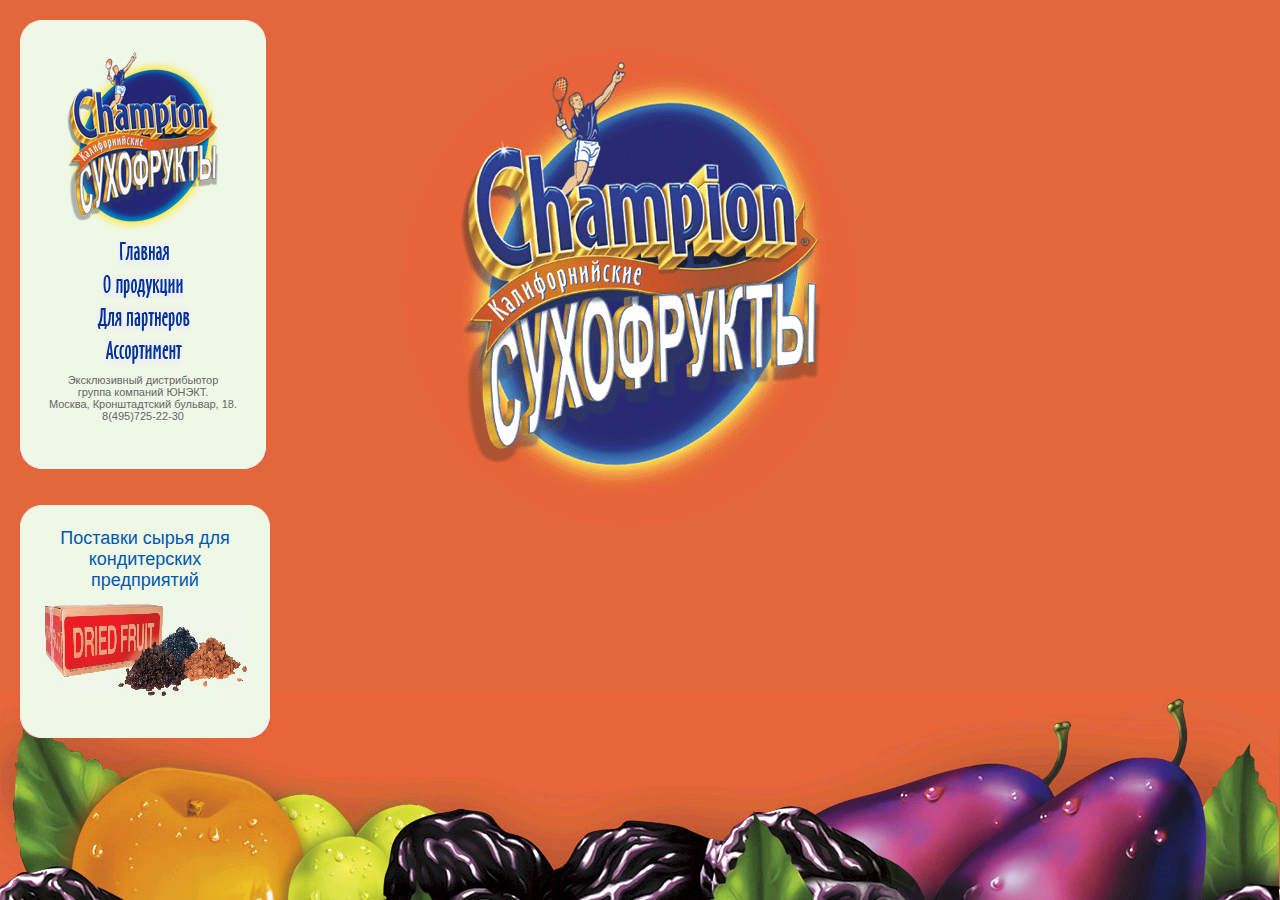
<file: htdocs/index.html>
<html>
<head>
	<title>Champion - ������ ���������� �� ����������</title> 
  	<META HTTP-EQUIV="content-type" CONTENT="TEXT/HTML; CHARSET=Windows-1251">
  
 	<META name="Keywords" lang="ru" content="����������, ���������� �hampion, ����������� ���� Champion, 
  ���������, ��������, ������, ����, ������ ���������, ������ ����, �������������� ����������, 
  ������� ������, ������, �������������� ���������, �������������� ����, �������, Champion, �����, 
  ��������, �������� ����� �����, �������� �������, �������� ������, �������, ����������, 
  ������� ����, ����� ����������, ���������, drued fruits, ����������">  
 
  	<META NAME="description" CONTENT="���� � �����������. ����� Champion. 
  ������ ���������� �� ����������. �������� ������� �������� �� ��������� ����.">

	<link rel="stylesheet" type="text/css" href="css/default.css">
</head>

<body>
	<div id="wrapper">
	<table cellpadding="0" cellspacing="0" border="0" width="100%">
		<tr>
			<td id="leftmenu">
				<table cellpadding="0" cellspacing="0" border="0" id="menu">
					<tr>
						<td><img src="img/topleftcorner.gif" height="23" width="23"></td>
						<td width="100%" class="whitebg"></td>
						<td><img src="img/toprightcorner.gif" height="23" width="23"></td>
					</tr>
					<tr class="whitebg">
						<td></td>
						<td>
						<center><img src="img/smalllogo.jpg" height="194" width="179" alt="Champion �������������� ����������"></center>
						<div>
							<p><a href="index.html"><img src="img/mnumain.gif" height="23" alt="�������"></a></p>
							<p><a href="production.html"><img src="img/mnuproduction.gif" height="23" alt="� ���������"></a></p>
							<p><a href="forpartners.html"><img src="img/mnupartners.gif" height="23" alt="��� ���������"></a></p>
							<p><a href="assortment.html"><img src="img/mnuassortment.gif" height="23" alt="�����������"></a></p>
							<p>������������ ������������ <br>������ �������� �����.<br>������, ������������� �������, 18.<br>8(495)725-22-30</p>				
						</div>
							
						<br>
						<img src="img/0.gif" height="1" width="200"></td>
						<td></td>
					</tr>
					<tr>
						<td><img src="img/bottomleft.gif" height="23" width="23"></td>
						<td class="whitebg"></td>
						<td><img src="img/bottomright.gif" height="23" width="23"></td>
					</tr>
				</table>
				<br><br>
				<table cellpadding="0" cellspacing="0" border="0" id="menu">
					<tr>
						<td><img src="img/topleftcorner.gif" height="23" width="23"></td>
						<td class="whitebg"></td>
						<td><img src="img/toprightcorner.gif" height="23" width="23"></td>
					</tr>
					<tr class="whitebg">
						<td></td>
						<td>					
						<a href="supply.html"><h1>�������� ����� ��� ������������ �����������</h1>
						<center><img src="img/dried.jpg" height="93" width="204" alt="�������� �����"></center></a>									
						<br>
						<img src="img/0.gif" height="1" width="200"></td>
						<td></td>
					</tr>
					<tr>
						<td><img src="img/bottomleft.gif" height="23" width="23"></td>
						<td class="whitebg"></td>
						<td><img src="img/bottomright.gif" height="23" width="23"></td>
					</tr>
				</table>
			</td>
			<td><img src="img/0.gif" height="1" width="20"></td>
			<td id="defaultcontent" width="100%">
				&nbsp;
			</td>
			<td><img src="img/0.gif" height="1" width="20"></td>
		</tr>
	</table>
	<div id="footer"></div>
	</div>
</body>
</html>
</file>
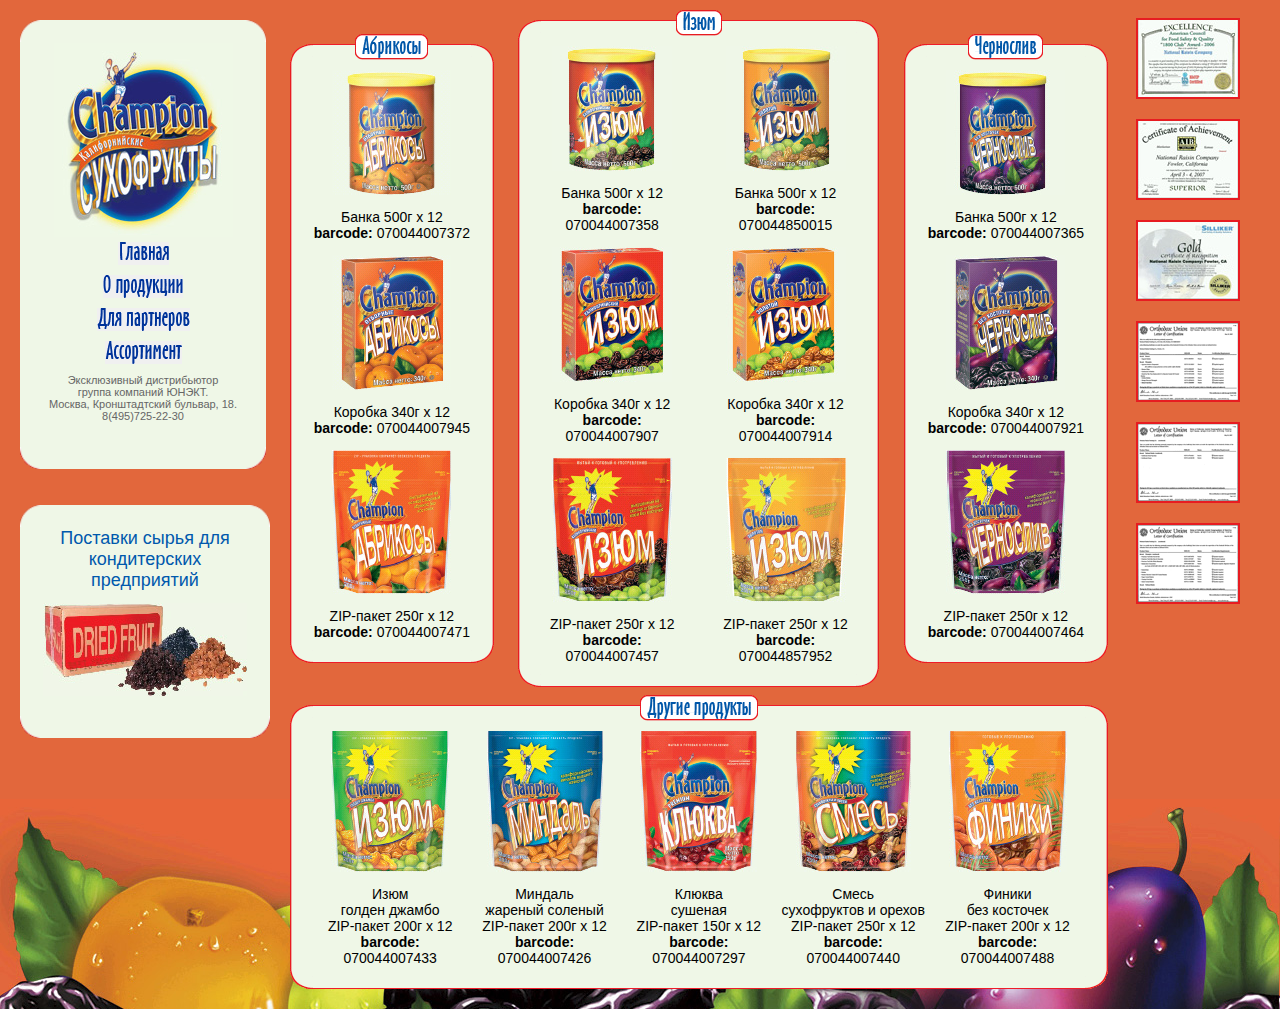
<file: htdocs/assortment.html>
<html>
<head>
	<title>Champion - ������ ���������� �� ����������</title> 
  	<META HTTP-EQUIV="content-type" CONTENT="TEXT/HTML; CHARSET=Windows-1251">
  
 	<META name="Keywords" lang="ru" content="����������, ���������� �hampion, ����������� ���� Champion, 
  ���������, ��������, ������, ����, ������ ���������, ������ ����, �������������� ����������, 
  ������� ������, ������, �������������� ���������, �������������� ����, �������, Champion, �����, 
  ��������, �������� ����� �����, �������� �������, �������� ������, �������, ����������, 
  ������� ����, ����� ����������, ���������, drued fruits, ����������">  
 
  	<META NAME="description" CONTENT="���� � �����������. ����� Champion. 
  ������ ���������� �� ����������. �������� ������� �������� �� ��������� ����.">

	<link rel="stylesheet" type="text/css" href="css/default.css">
</head>

<body>
	<div id="wrapper">
	<table cellpadding="0" cellspacing="0" border="0" width="100%">
		<tr>
			<td id="leftmenu">
				<table cellpadding="0" cellspacing="0" border="0" id="menu">
					<tr>
						<td><img src="img/topleftcorner.gif" height="23" width="23"></td>
						<td width="100%" class="whitebg"></td>
						<td><img src="img/toprightcorner.gif" height="23" width="23"></td>
					</tr>
					<tr class="whitebg">
						<td></td>
						<td>
						<center><img src="img/smalllogo.jpg" height="194" width="179" alt="Champion �������������� ����������"></center>
						<div>
							<p><a href="index.html"><img src="img/mnumain.gif" height="23" alt="�������"></a></p>
							<p><a href="production.html"><img src="img/mnuproduction.gif" height="23" alt="� ���������"></a></p>
							<p><a href="forpartners.html"><img src="img/mnupartners.gif" height="23" alt="��� ���������"></a></p>
							<p><a href="assortment.html"><img src="img/mnuassortment.gif" height="23" alt="�����������"></a></p>
							<p>������������ ������������ <br>������ �������� �����.<br>������, ������������� �������, 18.<br>8(495)725-22-30</p>				
						</div>
							
						<br>
						<img src="img/0.gif" height="1" width="200"></td>
						<td></td>
					</tr>
					<tr>
						<td><img src="img/bottomleft.gif" height="23" width="23"></td>
						<td class="whitebg"></td>
						<td><img src="img/bottomright.gif" height="23" width="23"></td>
					</tr>
				</table>
				<br><br>
				<table cellpadding="0" cellspacing="0" border="0" id="menu">
					<tr>
						<td><img src="img/topleftcorner.gif" height="23" width="23"></td>
						<td class="whitebg"></td>
						<td><img src="img/toprightcorner.gif" height="23" width="23"></td>
					</tr>
					<tr class="whitebg">
						<td></td>
						<td>					
						<a href="supply.html"><h1>�������� ����� ��� ������������ �����������</h1>
						<center><img src="img/dried.jpg" height="93" width="204" alt="�������� �����"></center></a>									
						<br>
						<img src="img/0.gif" height="1" width="200"></td>
						<td></td>
					</tr>
					<tr>
						<td><img src="img/bottomleft.gif" height="23" width="23"></td>
						<td class="whitebg"></td>
						<td><img src="img/bottomright.gif" height="23" width="23"></td>
					</tr>
				</table>
			</td>
			<td><img src="img/0.gif" height="1" width="20"></td>
			<td id="content" width="100%" valign="top">
				<div  class="padding" >
				<table cellpadding="0" cellspacing="0" width="100%">
					<tr>
						<td>
							<div class="content">
					<table cellpadding="0" cellspacing="0">
						<tr>
							<td valign="top"><img src="img/cornetlt.gif" height="26" width="23"></td>
							<td width="100%" align="center" class="topbg">
								<table cellpadding="0" cellspacing="0" style="position: relative; top: -10px;"><tr><td><img src="img/headerleft.gif" height="26" width="7"></td><td class="header"><img src="img/title_abrikosi.gif" height="26" width="59"></td><td><img src="img/headerright.gif" height="26" width="7"></td></tr></table>
							</td>
							<td valign="top"><img src="img/cornerrt.gif" height="26" width="23"></td>
						</tr>
						<tr>
							<td class="leftbg"></td>
							<td class="main" align="center">
								<div class="item"><img src="img/i1.jpg"><br><p>����� 500� � 12<br><b>barcode:</b> 070044007372</p></div>
								<div class="item"><img src="img/i2.jpg"><br><p>������� 340� � 12<br><b>barcode:</b> 070044007945</p></div>
								<div class="item"><img src="img/i3.jpg"><br><p>ZIP-����� 250� � 12<br><b>barcode:</b> 070044007471</p></div>

</td>
							<td class="rightbg"></td>
						</tr>
						<tr>
							<td><img src="img/cornerlb.gif" height="23" width="23"></td>
							<td class="bottombg"></td>
							<td><img src="img/cornerrb.gif" height="23" width="23"></td>
						</tr>
					</table>
				</div>	
						</td>
						<td width="3%"></td>
						<td>
							<div class="content">
					<table cellpadding="0" cellspacing="0">
						<tr>
							<td valign="top"><img src="img/cornetlt.gif" height="26" width="23"></td>
							<td width="100%" align="center" class="topbg">
								<table cellpadding="0" cellspacing="0" style="position: relative; top: -10px;"><tr><td><img src="img/headerleft.gif" height="26" width="7"></td><td class="header"><img src="img/title_izum.gif" height="26" width="32"></td><td><img src="img/headerright.gif" height="26" width="7"></td></tr></table>
							</td>
							<td valign="top"><img src="img/cornerrt.gif" height="26" width="23"></td>
						</tr>
						<tr>
							<td class="leftbg"></td>
							<td class="main" align="center">
								<table cellpadding="0" cellspacing="0">
									<tr>
										<td width="45%" valign="top" align="center">
											<div class="item"><img src="img/i4.jpg"><br><p>����� 500� � 12<br><b>barcode:</b> 070044007358</p></div>
								<div class="item"><img src="img/i6.jpg"><br><p>������� 340� � 12<br><b>barcode:</b> 070044007907</p></div>
								<div class="item"><img src="img/i8.jpg"><br><p>ZIP-����� 250� � 12<br><b>barcode:</b> 070044007457</p></div>
										</td>
										<td width="10%"></td>
										<td width="45%" valign="top" align="center">
											<div class="item"><img src="img/i5.jpg"><br><p>����� 500� � 12<br><b>barcode:</b> 070044850015</p></div>
								<div class="item"><img src="img/i7.jpg"><br><p>������� 340� � 12<br><b>barcode:</b> 070044007914</p></div>
								<div class="item"><img src="img/i9.jpg"><br><p>ZIP-����� 250� � 12<br><b>barcode:</b> 070044857952</p></div>		
										</td>
									</tr>
								</table>								
							</td>
							<td class="rightbg"></td>
						</tr>
						<tr>
							<td><img src="img/cornerlb.gif" height="23" width="23"></td>
							<td class="bottombg">										
							</td>
							<td><img src="img/cornerrb.gif" height="23" width="23"></td>
						</tr>
					</table>
				</div>		
						</td>
						<td width="3%"></td>
						<td>
							<div class="content">
					<table cellpadding="0" cellspacing="0">
						<tr>
							<td valign="top"><img src="img/cornetlt.gif" height="26" width="23"></td>
							<td width="100%" align="center" class="topbg">
								<table cellpadding="0" cellspacing="0" style="position: relative; top: -10px;"><tr><td><img src="img/headerleft.gif" height="26" width="7"></td><td class="header"><img src="img/title_chernosliv.gif" height="26" width="61"></td><td><img src="img/headerright.gif" height="26" width="7"></td></tr></table> 
							</td>
							<td valign="top"><img src="img/cornerrt.gif" height="26" width="23"></td>
						</tr>
						<tr>
							<td class="leftbg"></td>
							<td class="main" align="center">
								<div class="item"><img src="img/i10.jpg"><br><p>����� 500� � 12<br><b>barcode:</b> 070044007365</p></div>
								<div class="item"><img src="img/i11.jpg"><br><p>������� 340� � 12<br><b>barcode:</b> 070044007921</p></div>
								<div class="item"><img src="img/i12.jpg"><br><p>ZIP-����� 250� � 12<br><b>barcode:</b> 070044007464</p></div>						
							</td>
							<td class="rightbg"></td>
						</tr>
						<tr>
							<td><img src="img/cornerlb.gif" height="23" width="23"></td>
							<td class="bottombg"></td>
							<td><img src="img/cornerrb.gif" height="23" width="23"></td>
						</tr>
					</table>
				</div>			
						</td>
					</tr>
				</table>
				<br>
				<div class="content">
					<table cellpadding="0" cellspacing="0">
						<tr>
							<td valign="top"><img src="img/cornetlt.gif" height="26" width="23"></td>
							<td width="100%" align="center" class="topbg">
								<table cellpadding="0" cellspacing="0" style="position: relative; top: -10px;"><tr><td><img src="img/headerleft.gif" height="26" width="7"></td><td class="header"><img src="img/title_drugieprodukti.gif" height="26" width="104"></td><td><img src="img/headerright.gif" height="26" width="7"></td></tr></table>
							</td>
							<td valign="top"><img src="img/cornerrt.gif" height="26" width="23"></td>
						</tr>
						<tr>
							<td class="leftbg"></td>
							<td class="main" align="center">
							<table cellpadding="0" cellspacing="0">
								<tr>
									<td align="center" valign="top" width="20%"><div class="item" style="padding: 0px 5px;"><img src="img/i13.jpg"><br><p>����<br>������ ������<br>ZIP-����� 200� � 12<br><span><b>barcode:</b> 070044007433</span></p></div></td>
									<td align="center" valign="top" width="20%"><div class="item" style="padding: 0px 5px;"><img src="img/i14.jpg"><br><p>�������<br>������� �������<br>ZIP-����� 200� � 12<br><span><b>barcode:</b> 070044007426</span></p></div></td>
									<td align="center" valign="top" width="20%"><div class="item" style="padding: 0px 5px;"><img src="img/i15.jpg"><br><p>������<br>�������<br>ZIP-����� 150� � 12<br><span><b>barcode:</b> 070044007297</span></p></div></td>
									<td align="center" valign="top" width="20%"><div class="item" style="padding: 0px 5px;"><img src="img/i16.jpg"><br><p>�����<br><nobr>����������� � ������</nobr><br>ZIP-����� 250� � 12<br><span><b>barcode:</b> 070044007440</span></p></div></td>
									<td align="center" valign="top" width="20%"><div class="item" style="padding: 0px 5px;"><img src="img/i17.jpg"><br><p>������<br>��� ��������<br>ZIP-����� 200� � 12<br><span><b>barcode:</b> 070044007488</span></p></div></td>
								</tr>
							</table>
							</td>
							<td class="rightbg"></td>
						</tr>
						<tr>
							<td><img src="img/cornerlb.gif" height="23" width="23"></td>
							<td class="bottombg"></td>
							<td><img src="img/cornerrb.gif" height="23" width="23"></td>
						</tr>
					</table>
				</div>
				<!--			
				<br>
				<div class="content">
					<table cellpadding="0" cellspacing="0">
						<tr>
							<td valign="top"><img src="img/cornetlt.gif" height="26" width="23"></td>
							<td width="100%" align="center" class="topbg">
								<table cellpadding="0" cellspacing="0" style="position: relative; top: -10px;"><tr><td><img src="img/headerleft.gif" height="26" width="7"></td><td class="header">����� Trail Mix</td><td><img src="img/headerright.gif" height="26" width="7"></td></tr></table>
							</td>
							<td valign="top"><img src="img/cornerrt.gif" height="26" width="23"></td>
						</tr>
						<tr>
							<td class="leftbg"></td>
							<td class="main" align="center">
								<table cellpadding="0" cellspacing="0">
								<tr>
									<td align="center" width="33%"><div class="item" style="padding: 0px 5px;"><img src="img/18.jpg"><br><p>����� ����������� � ������<br><b>Fruit & Nut</b><br><span><b>barcode:</b> 070044009826</span></p></div></td>
									<td align="center" width="34%"><div class="item" style="padding: 0px 5px;"><img src="img/19.jpg"><br><p>����� ������ � ��������<br><b>Nuts & Chocolate</b><br><span><b>barcode:</b> 070044009802</span></p></div></td>
									<td align="center" width="33%"><div class="item" style="padding: 0px 5px;"><img src="img/20.jpg"><br><p>����� � ���������� ���������<br><b>White Mountain</b><br><span><b>barcode:</b> 070044009819</span></p></div></td>
								</tr>
							</table>
							</td>
							<td class="rightbg"></td>
						</tr>
						<tr>
							<td><img src="img/cornerlb.gif" height="23" width="23"></td>
							<td class="bottombg"></td>
							<td><img src="img/cornerrb.gif" height="23" width="23"></td>
						</tr>
					</table>
				</div>	-->
				</div>		
			</td>
			<td valign="top">
				<br>
				<div id="sidebanners">
					<A href="img/diploma1.jpg" target="_blank"><img src="img/diploma1small.jpg" height="77" width="100"></A>
					<br>
					<A href="img/diploma2.jpg" target="_blank"><img src="img/diploma2small.jpg" height="77" width="100"></A>
					<br>
					<A href="img/diploma3.jpg" target="_blank"><img src="img/diploma3small.jpg" height="77" width="100"></A>
					<br>
					<A href="img/diploma4.gif" target="_blank"><img src="img/diploma4small.gif" height="77" width="100"></A>
					<br>
					<A href="img/diploma5.gif" target="_blank"><img src="img/diploma5small.gif" height="77" width="100"></A>
					<br>
					<A href="img/diploma6.gif" target="_blank"><img src="img/diploma6small.gif" height="77" width="100"></A>
				</div>				
			</td>
			<td><img src="img/0.gif" height="1" width="20"></td>
		</tr>
	</table>
	<div id="footer"></div>
	</div>
</body>
</html>
</file>
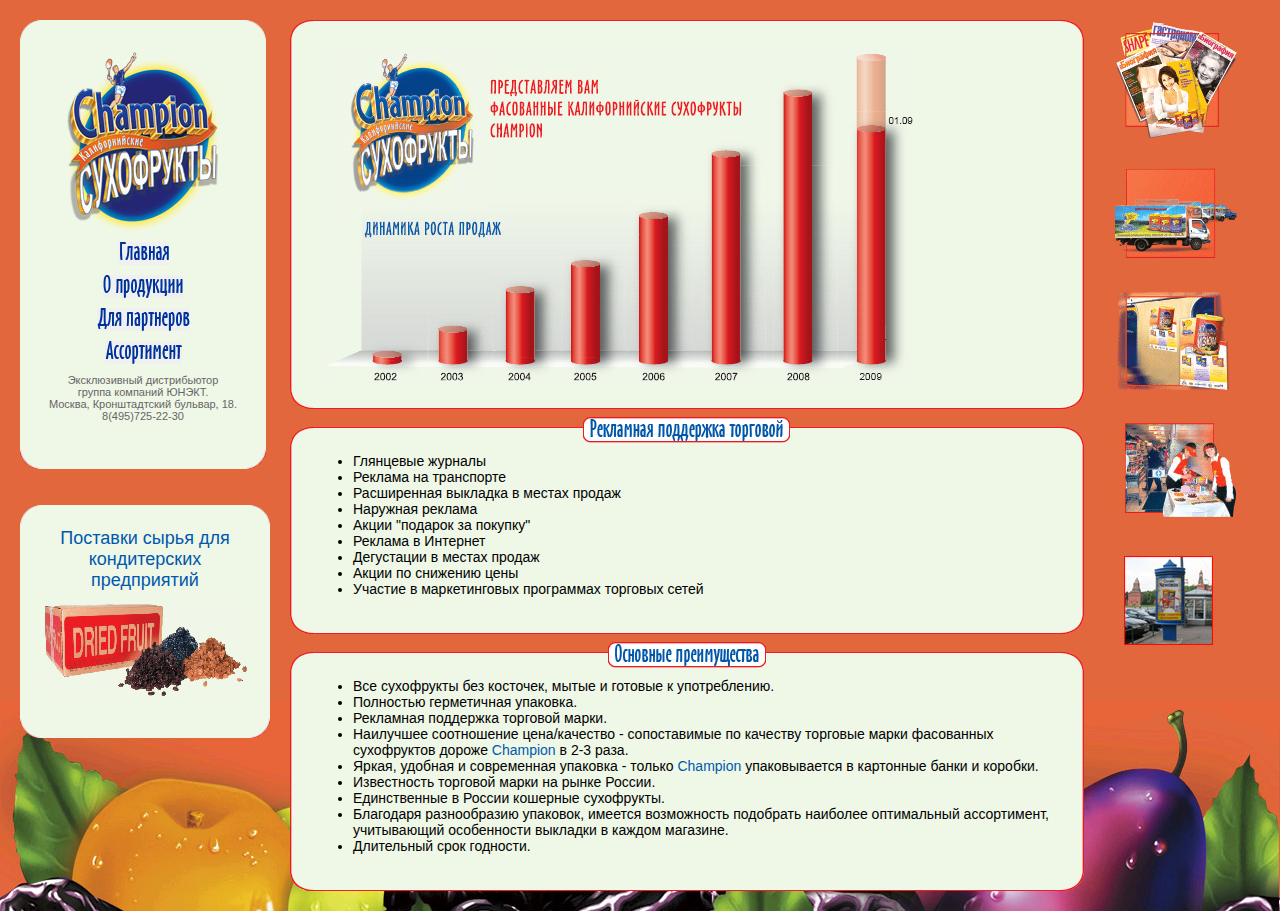
<file: htdocs/forpartners.html>
<html>
<head>
	<title>Champion - ������ ���������� �� ����������</title> 
  	<META HTTP-EQUIV="content-type" CONTENT="TEXT/HTML; CHARSET=Windows-1251">
  
 	<META name="Keywords" lang="ru" content="����������, ���������� �hampion, ����������� ���� Champion, 
  ���������, ��������, ������, ����, ������ ���������, ������ ����, �������������� ����������, 
  ������� ������, ������, �������������� ���������, �������������� ����, �������, Champion, �����, 
  ��������, �������� ����� �����, �������� �������, �������� ������, �������, ����������, 
  ������� ����, ����� ����������, ���������, drued fruits, ����������">  
 
  	<META NAME="description" CONTENT="���� � �����������. ����� Champion. 
  ������ ���������� �� ����������. �������� ������� �������� �� ��������� ����.">

	<link rel="stylesheet" type="text/css" href="css/default.css">
</head>

<body>
	<div id="wrapper">
	<table cellpadding="0" cellspacing="0" border="0" width="100%">
		<tr>
			<td id="leftmenu">
				<table cellpadding="0" cellspacing="0" border="0" id="menu">
					<tr>
						<td><img src="img/topleftcorner.gif" height="23" width="23"></td>
						<td width="100%" class="whitebg"></td>
						<td><img src="img/toprightcorner.gif" height="23" width="23"></td>
					</tr>
					<tr class="whitebg">
						<td></td>
						<td>
						<center><img src="img/smalllogo.jpg" height="194" width="179" alt="Champion �������������� ����������"></center>
						<div>
							<p><a href="index.html"><img src="img/mnumain.gif" height="23" alt="�������"></a></p>
							<p><a href="production.html"><img src="img/mnuproduction.gif" height="23" alt="� ���������"></a></p>
							<p><a href="forpartners.html"><img src="img/mnupartners.gif" height="23" alt="��� ���������"></a></p>
							<p><a href="assortment.html"><img src="img/mnuassortment.gif" height="23" alt="�����������"></a></p>
							<p>������������ ������������ <br>������ �������� �����.<br>������, ������������� �������, 18.<br>8(495)725-22-30</p>				
						</div>
							
						<br>
						<img src="img/0.gif" height="1" width="200"></td>
						<td></td>
					</tr>
					<tr>
						<td><img src="img/bottomleft.gif" height="23" width="23"></td>
						<td class="whitebg"></td>
						<td><img src="img/bottomright.gif" height="23" width="23"></td>
					</tr>
				</table>
				<br><br>
				<table cellpadding="0" cellspacing="0" border="0" id="menu">
					<tr>
						<td><img src="img/topleftcorner.gif" height="23" width="23"></td>
						<td class="whitebg"></td>
						<td><img src="img/toprightcorner.gif" height="23" width="23"></td>
					</tr>
					<tr class="whitebg">
						<td></td>
						<td>					
						<a href="supply.html"><h1>�������� ����� ��� ������������ �����������</h1>
						<center><img src="img/dried.jpg" height="93" width="204" alt="�������� �����"></center></a>									
						<br>
						<img src="img/0.gif" height="1" width="200"></td>
						<td></td>
					</tr>
					<tr>
						<td><img src="img/bottomleft.gif" height="23" width="23"></td>
						<td class="whitebg"></td>
						<td><img src="img/bottomright.gif" height="23" width="23"></td>
					</tr>
				</table>
			</td>
			<td><img src="img/0.gif" height="1" width="20"></td>
			<td id="content"  width="100%" valign="top">
				<div  class="padding">
				<div class="content">
					<table cellpadding="0" cellspacing="0">
						<tr>
							<td valign="top"><img src="img/cornetlt.gif" height="26" width="23"></td>
							<td width="100%" align="center" class="topbg">								
							</td>
							<td valign="top"><img src="img/cornerrt.gif" height="26" width="23"></td>
						</tr>
						<tr>
							<td class="leftbg"></td>
							<td class="main">
								<img src="img/graph.jpg" height="340" width="600">
							</td>
							<td class="rightbg"></td>
						</tr>
						<tr>
							<td><img src="img/cornerlb.gif" height="23" width="23"></td>
							<td class="bottombg"></td>
							<td><img src="img/cornerrb.gif" height="23" width="23"></td>
						</tr>
					</table>
				</div>
				<br>
				<div class="content">
					<table cellpadding="0" cellspacing="0">
						<tr>
							<td valign="top"><img src="img/cornetlt.gif" height="26" width="23"></td>
							<td width="100%" align="center" class="topbg">
								<table cellpadding="0" cellspacing="0" style="position: relative; top: -10px;"><tr><td><img src="img/headerleft.gif" height="26" width="7"></td><td class="header"><img src="img/title_reklamnayapodderjka.gif" height="26" width="193"></td><td><img src="img/headerright.gif" height="26" width="7"></td></tr></table>
							</td>
							<td valign="top"><img src="img/cornerrt.gif" height="26" width="23"></td>
						</tr>
						<tr>
							<td class="leftbg"></td>
							<td class="main">
								<ul>
									<li>��������� �������</li>
									<li>������� �� ����������</li>
									<li>����������� �������� � ������ ������</li>
									<li>�������� �������</li>
									<li>����� "������� �� �������"</li>
									<li>������� � ��������</li>
									<li>���������� � ������ ������</li>
									<li>����� �� �������� ����</li>
									<li>������� � ������������� ���������� �������� �����</li>
								</ul>
							</td>
							<td class="rightbg"></td>
						</tr>
						<tr>
							<td><img src="img/cornerlb.gif" height="23" width="23"></td>
							<td class="bottombg"></td>
							<td><img src="img/cornerrb.gif" height="23" width="23"></td>
						</tr>
					</table>
				</div>
				<br>
				<div class="content">
					<table cellpadding="0" cellspacing="0">
						<tr>
							<td valign="top"><img src="img/cornetlt.gif" height="26" width="23"></td>
							<td width="100%" align="center" class="topbg">
								<table cellpadding="0" cellspacing="0" style="position: relative; top: -10px;"><tr><td><img src="img/headerleft.gif" height="26" width="7"></td><td class="header"><img src="img/title_osnpreimushestva.gif" height="26" width="144"></td><td><img src="img/headerright.gif" height="26" width="7"></td></tr></table>
							</td>
							<td valign="top"><img src="img/cornerrt.gif" height="26" width="23"></td>
						</tr>
						<tr>
							<td class="leftbg"></td>
							<td class="main">
								<ul>
									<li>��� ���������� ��� ��������, ����� � ������� � ������������.</li>
									<li>��������� ����������� ��������.</li>
									<li>��������� ��������� �������� �����.</li>
									<li>��������� ����������� ����/�������� - ������������ �� �������� �������� ����� ���������� ����������� ������ <span class='brand'>Champion</span> � 2-3 ����.</li>
									<li>�����, ������� � ����������� �������� - ������ <span class='brand'>Champion</span> ������������� � ��������� ����� � �������.</li>
									<li>����������� �������� ����� �� ����� ������.</li>
									<li>������������ � ������ �������� ����������.</li>
									<li>��������� ������������ ��������, ������� ����������� ��������� �������� ����������� �����������, ����������� ����������� �������� � ������ ��������.</li>
									<li>���������� ���� ��������.</li>
								</ul>
							</td>
							<td class="rightbg"></td>
						</tr>
						<tr>
							<td><img src="img/cornerlb.gif" height="23" width="23"></td>
							<td class="bottombg"></td>
							<td><img src="img/cornerrb.gif" height="23" width="23"></td>
						</tr>
					</table>
				</div>
				</div>
			</td>
			<td valign="top">
				<br>
				<div id="sidepics">
					<img src="img/pic1.gif" height="124" width="128">
					<br>
					<img src="img/pic2.gif" width="128">
					<br>
					<img src="img/pic3.gif" width="128">
					<br>
					<img src="img/pic4.gif" width="128">
					<br>
					<img src="img/adv1.jpg" height="115" width="115">
					<br>
				</div>
			</td>
			<td><img src="img/0.gif" height="1" width="20"></td>
		</tr>
	</table>
	<div id="footer"></div>
	</div>
</body>
</html>
</file>
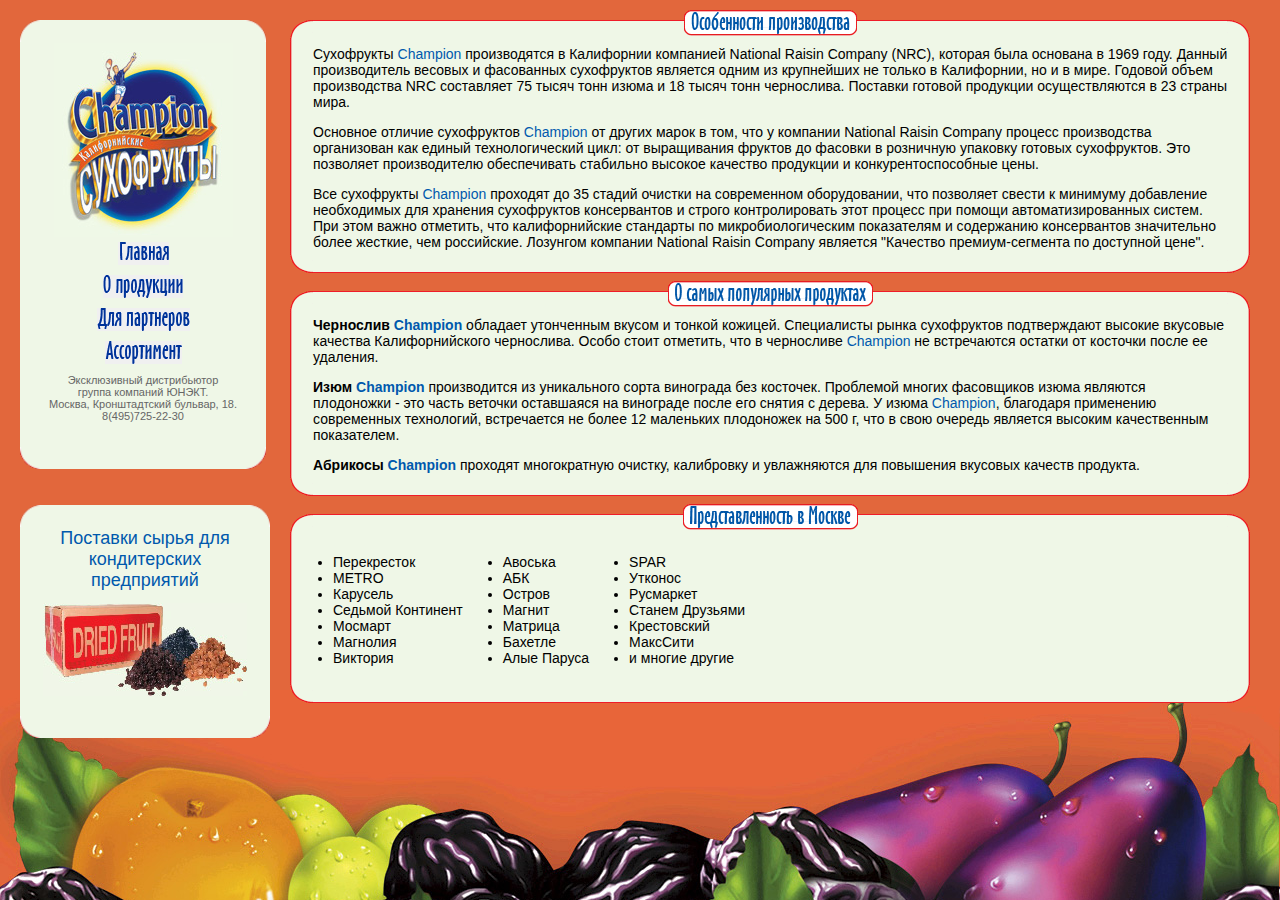
<file: htdocs/production.html>
<html>
<head>
	<title>Champion - ������ ���������� �� ����������</title> 
  	<META HTTP-EQUIV="content-type" CONTENT="TEXT/HTML; CHARSET=Windows-1251">
  
 	<META name="Keywords" lang="ru" content="����������, ���������� �hampion, ����������� ���� Champion, 
  ���������, ��������, ������, ����, ������ ���������, ������ ����, �������������� ����������, 
  ������� ������, ������, �������������� ���������, �������������� ����, �������, Champion, �����, 
  ��������, �������� ����� �����, �������� �������, �������� ������, �������, ����������, 
  ������� ����, ����� ����������, ���������, drued fruits, ����������">  
 
  	<META NAME="description" CONTENT="���� � �����������. ����� Champion. 
  ������ ���������� �� ����������. �������� ������� �������� �� ��������� ����.">

	<link rel="stylesheet" type="text/css" href="css/default.css">
</head>

<body>
	<div id="wrapper">
	<table cellpadding="0" cellspacing="0" border="0" width="100%">
		<tr>
			<td id="leftmenu">
				<table cellpadding="0" cellspacing="0" border="0" id="menu">
					<tr>
						<td><img src="img/topleftcorner.gif" height="23" width="23"></td>
						<td width="100%" class="whitebg"></td>
						<td><img src="img/toprightcorner.gif" height="23" width="23"></td>
					</tr>
					<tr class="whitebg">
						<td></td>
						<td>
						<center><img src="img/smalllogo.jpg" height="194" width="179" alt="Champion �������������� ����������"></center>
						<div>
							<p><a href="index.html"><img src="img/mnumain.gif" height="23" alt="�������"></a></p>
							<p><a href="production.html"><img src="img/mnuproduction.gif" height="23" alt="� ���������"></a></p>
							<p><a href="forpartners.html"><img src="img/mnupartners.gif" height="23" alt="��� ���������"></a></p>
							<p><a href="assortment.html"><img src="img/mnuassortment.gif" height="23" alt="�����������"></a></p>
							<p>������������ ������������ <br>������ �������� �����.<br>������, ������������� �������, 18.<br>8(495)725-22-30</p>			
						</div>
							
						<br>
						<img src="img/0.gif" height="1" width="200"></td>
						<td></td>
					</tr>
					<tr>
						<td><img src="img/bottomleft.gif" height="23" width="23"></td>
						<td class="whitebg"></td>
						<td><img src="img/bottomright.gif" height="23" width="23"></td>
					</tr>
				</table>		
				<br><br>
				<table cellpadding="0" cellspacing="0" border="0" id="menu">
					<tr>
						<td><img src="img/topleftcorner.gif" height="23" width="23"></td>
						<td class="whitebg"></td>
						<td><img src="img/toprightcorner.gif" height="23" width="23"></td>
					</tr>
					<tr class="whitebg">
						<td></td>
						<td>					
						<a href="supply.html"><h1>�������� ����� ��� ������������ �����������</h1>
						<center><img src="img/dried.jpg" height="93" width="204" alt="�������� �����"></center></a>									
						<br>
						<img src="img/0.gif" height="1" width="200"></td>
						<td></td>
					</tr>
					<tr>
						<td><img src="img/bottomleft.gif" height="23" width="23"></td>
						<td class="whitebg"></td>
						<td><img src="img/bottomright.gif" height="23" width="23"></td>
					</tr>
				</table>		
			</td>
			<td><img src="img/0.gif" height="1" width="20"></td>
			<td id="content" width="100%" valign="top">
				<div  class="padding">
				<div class="content">
					<table cellpadding="0" cellspacing="0">
						<tr>
							<td valign="top"><img src="img/cornetlt.gif" height="26" width="23"></td>
							<td width="100%" align="center" class="topbg">
								<table cellpadding="0" cellspacing="0" style="position: relative; top: -10px;"><tr><td><img src="img/headerleft.gif" height="26" width="7"></td><td class="header"><img src="img/title_osobennosti.gif" height="26" width="159"></td><td><img src="img/headerright.gif" height="26" width="7"></td></tr></table>
							</td>
							<td valign="top"><img src="img/cornerrt.gif" height="26" width="23"></td>
						</tr>
						<tr>
							<td class="leftbg"></td>
							<td class="main"><p>���������� <span class='brand'>Champion</span> ������������ � ���������� ��������� National Raisin Company (NRC), ������� ���� �������� � 1969 ����. ������ ������������� ������� � ���������� ����������� �������� ����� �� ���������� �� ������ � ����������, �� � � ����. ������� ����� ������������ NRC ���������� 75 ����� ���� ����� � 18 ����� ���� ����������. �������� ������� ��������� �������������� � 23 ������ ����. </p>
<p>�������� ������� ����������� <span class='brand'>Champion</span> �� ������ ����� � ���, ��� � �������� National Raisin Company ������� ������������ ����������� ��� ������ ��������������� ����: �� ����������� ������� �� ������� � ��������� �������� ������� �����������. ��� ��������� ������������� ������������ ��������� ������� �������� ��������� � ������������������� ����. </p>

<p>��� ���������� <span class='brand'>Champion</span> �������� �� 35 ������ ������� �� ����������� ������������, ��� ��������� ������ � �������� ���������� ����������� ��� �������� ����������� ������������ � ������ �������������� ���� ������� ��� ������ ������������������ ������. ��� ���� ����� ��������, ��� �������������� ��������� �� ������������������ ����������� � ���������� ������������ ����������� ����� �������, ��� ����������.
�������� �������� National Raisin Company �������� "�������� �������-�������� �� ��������� ����". </p>
							</td>
							<td class="rightbg"></td>
						</tr>
						<tr>
							<td><img src="img/cornerlb.gif" height="23" width="23"></td>
							<td class="bottombg"></td>
							<td><img src="img/cornerrb.gif" height="23" width="23"></td>
						</tr>
					</table>
				</div>
				<br>
				<div class="content">
					<table cellpadding="0" cellspacing="0">
						<tr>
							<td valign="top"><img src="img/cornetlt.gif" height="26" width="23"></td>
							<td width="100%" align="center" class="topbg">
								<table cellpadding="0" cellspacing="0" style="position: relative; top: -10px;"><tr><td><img src="img/headerleft.gif" height="26" width="7"></td><td class="header"><img src="img/title_osamihpopulyarnih.gif" height="26" width="191"></td><td><img src="img/headerright.gif" height="26" width="7"></td></tr></table>
							</td>
							<td valign="top"><img src="img/cornerrt.gif" height="26" width="23"></td>
						</tr>
						<tr>
							<td class="leftbg"></td>
							<td class="main"><p><b>��������� <span class='brand'>Champion</span></b> �������� ���������� ������ � ������ �������. ����������� ����� ����������� ������������ ������� �������� �������� ��������������� ����������. ����� ����� ��������, ��� � ���������� <span class='brand'>Champion</span> �� ����������� ������� �� �������� ����� �� ��������. </p>
<p><b>���� <span class='brand'>Champion</span></b> ������������ �� ����������� ����� ��������� ��� ��������. ��������� ������ ���������� ����� �������� ���������� - ��� ����� ������� ���������� �� ��������� ����� ��� ������ � ������.  � ����� <span class='brand'>Champion</span>, ��������� ���������� ����������� ����������, ����������� �� ����� 12 ��������� ���������� �� 500 �, ��� � ���� ������� �������� ������� ������������ �����������. </p>
<p><b>�������� <span class='brand'>Champion</span></b> �������� ������������ �������, ���������� � ����������� ��� ��������� �������� ������� ��������. </p>
</td>
							<td class="rightbg"></td>
						</tr>
						<tr>
							<td><img src="img/cornerlb.gif" height="23" width="23"></td>
							<td class="bottombg"></td>
							<td><img src="img/cornerrb.gif" height="23" width="23"></td>
						</tr>
					</table>
				</div>
				<br>
				<div class="content">
					<table cellpadding="0" cellspacing="0">
						<tr>
							<td valign="top"><img src="img/cornetlt.gif" height="26" width="23"></td>
							<td width="100%" align="center" class="topbg">
								<table cellpadding="0" cellspacing="0" style="position: relative; top: -10px;"><tr><td><img src="img/headerleft.gif" height="26" width="7"></td><td class="header"><img src="img/title_predstavlennost.gif" height="26" width="161"></td><td><img src="img/headerright.gif" height="26" width="7"></td></tr></table>
							</td>
							<td valign="top"><img src="img/cornerrt.gif" height="26" width="23"></td>
						</tr>
						<tr>
							<td class="leftbg"></td>
							<td class="main">
								<ul style="float: left;padding: 0px 20px;">
									<li>�����������</li>
									<li>METRO</li>
									<li>��������</li>
									<li>������� ���������</li>
									<li>�������</li>
									<li>��������</li>
									<li>��������</li>
								</ul>
								<ul style="float: left;padding: 0px 20px;">
									<li>�������</li>
									<li>���</li>
									<li>������</li>
									<li>������</li>
									<li>�������</li>
									<li>�������</li>
									<li>���� ������</li>
								</ul>
								<ul style="float: left;padding: 0px 20px;">
									<li>SPAR</li>
									<li>�������</li>
									<li>���������</li>
									<li>������ ��������</li>
									<li>�����������</li>
									<li>��������</li>
									<li>� ������ ������</li>
								</ul>
							</td>
							<td class="rightbg"></td>
						</tr>
						<tr>
							<td><img src="img/cornerlb.gif" height="23" width="23"></td>
							<td class="bottombg"></td>
							<td><img src="img/cornerrb.gif" height="23" width="23"></td>
						</tr>
					</table>
				</div>
				</div>
			</td>
			<td><img src="img/0.gif" height="1" width="20"></td>
		</tr>
	</table>
	<div id="footer"></div>
	</div>
</body>
</html>
</file>
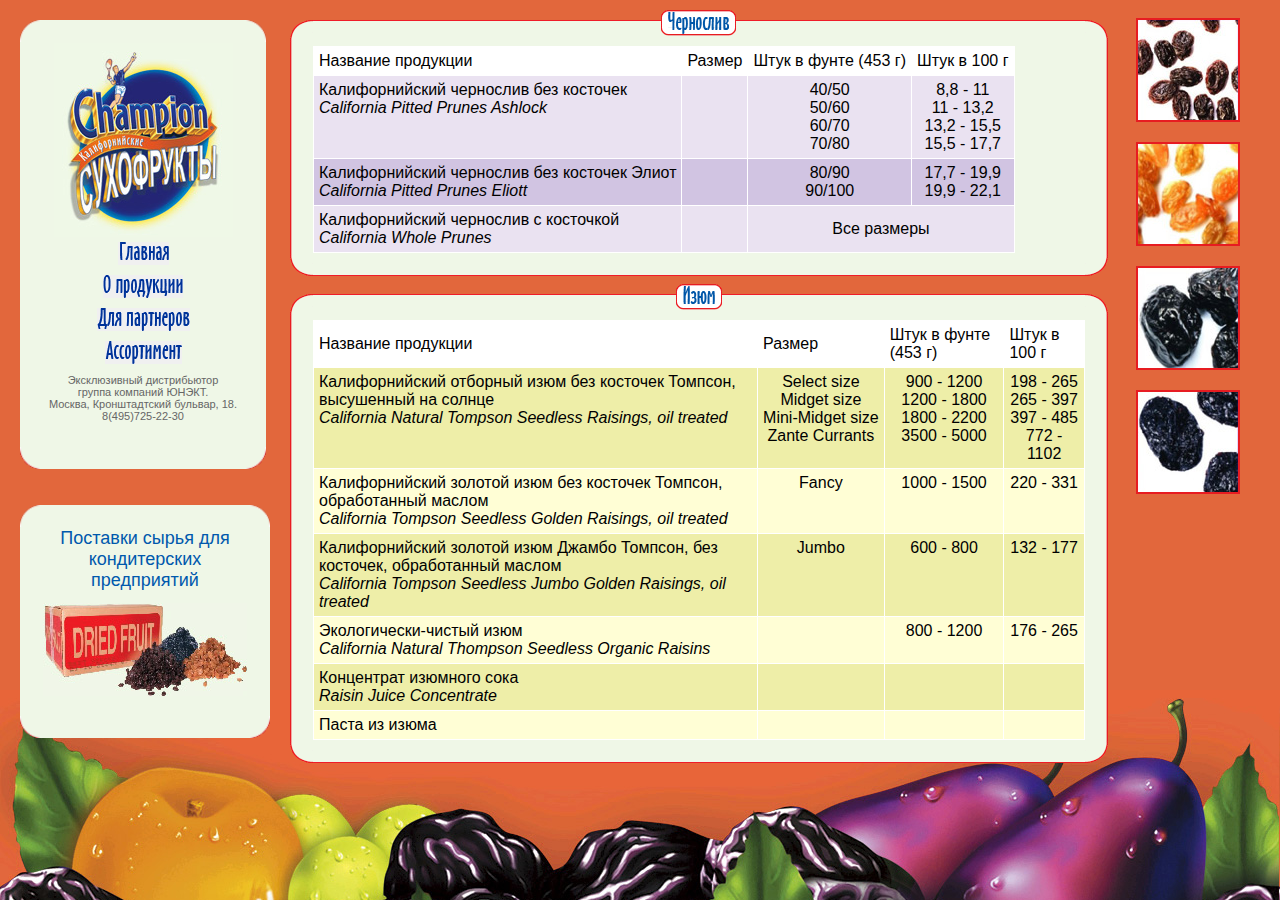
<file: htdocs/supply.html>
<html>
<head>
	<title>Champion - ������ ���������� �� ����������</title> 
  	<META HTTP-EQUIV="content-type" CONTENT="TEXT/HTML; CHARSET=Windows-1251">
  
 	<META name="Keywords" lang="ru" content="����������, ���������� �hampion, ����������� ���� Champion, 
  ���������, ��������, ������, ����, ������ ���������, ������ ����, �������������� ����������, 
  ������� ������, ������, �������������� ���������, �������������� ����, �������, Champion, �����, 
  ��������, �������� ����� �����, �������� �������, �������� ������, �������, ����������, 
  ������� ����, ����� ����������, ���������, drued fruits, ����������">  
 
  	<META NAME="description" CONTENT="���� � �����������. ����� Champion. 
  ������ ���������� �� ����������. �������� ������� �������� �� ��������� ����.">

	<link rel="stylesheet" type="text/css" href="css/default.css">
</head>

<body>
	<div id="wrapper">
	<table cellpadding="0" cellspacing="0" border="0" width="100%">
		<tr>
			<td id="leftmenu">
				<table cellpadding="0" cellspacing="0" border="0" id="menu">
					<tr>
						<td><img src="img/topleftcorner.gif" height="23" width="23"></td>
						<td width="100%" class="whitebg"></td>
						<td><img src="img/toprightcorner.gif" height="23" width="23"></td>
					</tr>
					<tr class="whitebg">
						<td></td>
						<td>
						<center><img src="img/smalllogo.jpg" height="194" width="179" alt="Champion �������������� ����������"></center>
						<div>
							<p><a href="index.html"><img src="img/mnumain.gif" height="23" alt="�������"></a></p>
							<p><a href="production.html"><img src="img/mnuproduction.gif" height="23" alt="� ���������"></a></p>
							<p><a href="forpartners.html"><img src="img/mnupartners.gif" height="23" alt="��� ���������"></a></p>
							<p><a href="assortment.html"><img src="img/mnuassortment.gif" height="23" alt="�����������"></a></p>
							<p>������������ ������������ <br>������ �������� �����.<br>������, ������������� �������, 18.<br>8(495)725-22-30</p>				
						</div>
							
						<br>
						<img src="img/0.gif" height="1" width="200"></td>
						<td></td>
					</tr>
					<tr>
						<td><img src="img/bottomleft.gif" height="23" width="23"></td>
						<td class="whitebg"></td>
						<td><img src="img/bottomright.gif" height="23" width="23"></td>
					</tr>
				</table>
				<br><br>
				<table cellpadding="0" cellspacing="0" border="0" id="menu">
					<tr>
						<td><img src="img/topleftcorner.gif" height="23" width="23"></td>
						<td class="whitebg"></td>
						<td><img src="img/toprightcorner.gif" height="23" width="23"></td>
					</tr>
					<tr class="whitebg">
						<td></td>
						<td>					
						<a href="supply.html"><h1>�������� ����� ��� ������������ �����������</h1>
						<center><img src="img/dried.jpg" height="93" width="204" alt="�������� �����"></center></a>									
						<br>
						<img src="img/0.gif" height="1" width="200"></td>
						<td></td>
					</tr>
					<tr>
						<td><img src="img/bottomleft.gif" height="23" width="23"></td>
						<td class="whitebg"></td>
						<td><img src="img/bottomright.gif" height="23" width="23"></td>
					</tr>
				</table>
			</td>
			<td><img src="img/0.gif" height="1" width="20"></td>
			<td id="content"  width="100%" valign="top">
				<div  class="padding">
				
				<div class="content">
					<table cellpadding="0" cellspacing="0">
						<tr>
							<td valign="top"><img src="img/cornetlt.gif" height="26" width="23"></td>
							<td width="100%" align="center" class="topbg">
								<table cellpadding="0" cellspacing="0" style="position: relative; top: -10px;"><tr><td><img src="img/headerleft.gif" height="26" width="7"></td><td class="header"><img src="img/title_chernosliv.gif" height="26" width="61"></td><td><img src="img/headerright.gif" height="26" width="7"></td></tr></table>
							</td>
							<td valign="top"><img src="img/cornerrt.gif" height="26" width="23"></td>
						</tr>
						<tr>
							<td class="leftbg"></td>
							<td class="main">
								<table cellpadding="5" cellspacing="1" border="0" bgcolor="#FFFFFF">
									<tr>
										<td bgcolor="#FFFFFF">�������� ���������</td>
										<td bgcolor="#FFFFFF">������</td>
										<td bgcolor="#FFFFFF">���� � ����� (453 �)</td>
										<td bgcolor="#FFFFFF">���� � 100 �</td>
									</tr>
									<tr>
										<td bgcolor="#EAE2F1" valign="top">�������������� ��������� ��� ��������<br><i>California Pitted Prunes Ashlock</i></td>
										<td bgcolor="#EAE2F1"></td>
										<td bgcolor="#EAE2F1" valign="top" align="center">40/50<br>50/60<br>60/70<br>70/80</td>
										<td bgcolor="#EAE2F1" valign="top" align="center">8,8 - 11<br>11 - 13,2<br>13,2 - 15,5<br>15,5 - 17,7</td>
									</tr>
									<tr>
										<td bgcolor="#D1C4E2" valign="top">�������������� ��������� ��� �������� �����<br><i>California Pitted Prunes Eliott</i></td>
										<td bgcolor="#D1C4E2"></td>
										<td bgcolor="#D1C4E2" valign="top" align="center">80/90<br>90/100</td>
										<td bgcolor="#D1C4E2" valign="top" align="center">17,7 - 19,9<br>19,9 - 22,1</td>
									</tr>
									<tr>
										<td bgcolor="#EAE2F1" valign="top">�������������� ��������� � ���������<br><i>California Whole Prunes</i></td>
										<td bgcolor="#EAE2F1" valign="top" align="center"></td>
										<td bgcolor="#EAE2F1" align="center" colspan="2">��� �������</td>
									</tr>
								</table>
							</td>
							<td class="rightbg"></td>
						</tr>
						<tr>
							<td><img src="img/cornerlb.gif" height="23" width="23"></td>
							<td class="bottombg"></td>
							<td><img src="img/cornerrb.gif" height="23" width="23"></td>
						</tr>
					</table>
				</div>
				<br>
				<div class="content">
					<table cellpadding="0" cellspacing="0">
						<tr>
							<td valign="top"><img src="img/cornetlt.gif" height="26" width="23"></td>
							<td width="100%" align="center" class="topbg">
								<table cellpadding="0" cellspacing="0" style="position: relative; top: -10px;"><tr><td><img src="img/headerleft.gif" height="26" width="7"></td><td class="header"><img src="img/title_izum.gif" height="26" width="32"></td><td><img src="img/headerright.gif" height="26" width="7"></td></tr></table>
							</td>
							<td valign="top"><img src="img/cornerrt.gif" height="26" width="23"></td>
						</tr>
						<tr>
							<td class="leftbg"></td>
							<td class="main">
								<table cellpadding="5" cellspacing="1" border="0" bgcolor="#FFFFFF">
									<tr>
										<td bgcolor="#FFFFFF">�������� ���������</td>
										<td bgcolor="#FFFFFF">������</td>
										<td bgcolor="#FFFFFF">���� � ����� (453 �)</td>
										<td bgcolor="#FFFFFF">���� � 100 �</td>
									</tr>
									<tr>
										<td bgcolor="#EEEEA8" valign="top">�������������� �������� ���� ��� �������� �������, ���������� �� ������<br><i>California Natural Tompson Seedless Raisings, oil treated</i></td>
										<td bgcolor="#EEEEA8" valign="top" align="center"><nobr>Select size</nobr><br><nobr>Midget size</nobr><br><nobr>Mini-Midget size</nobr><br><nobr>Zante Currants</nobr></td>
										<td bgcolor="#EEEEA8" valign="top" align="center">900 - 1200<br>1200 - 1800<br>1800 - 2200<br>3500 - 5000</td>
										<td bgcolor="#EEEEA8" valign="top" align="center">198 - 265<br>265 - 397<br>397 - 485<br>772 - 1102</td>
									</tr>
									<tr>
										<td bgcolor="#FFFED5" valign="top">�������������� ������� ���� ��� �������� �������, ������������ ������<br><i>California Tompson Seedless Golden Raisings, oil treated</i></td>
										<td bgcolor="#FFFED5" valign="top" align="center">Fancy</td>
										<td bgcolor="#FFFED5" valign="top" align="center">1000 - 1500</td>
										<td bgcolor="#FFFED5" valign="top" align="center">220 - 331</td>
									</tr>
									<tr>
										<td bgcolor="#EEEEA8" valign="top">�������������� ������� ���� ������ �������, ��� ��������, ������������ ������<br><i>California Tompson Seedless Jumbo Golden Raisings, oil treated</i></td>
										<td bgcolor="#EEEEA8" valign="top" align="center">Jumbo</td>
										<td bgcolor="#EEEEA8" valign="top" align="center">600 - 800</td>
										<td bgcolor="#EEEEA8" valign="top" align="center">132 - 177</td>
									</tr>
									<tr>
										<td bgcolor="#FFFED5" valign="top">������������-������ ����<br><i>California Natural Thompson Seedless Organic Raisins</i></td>
										<td bgcolor="#FFFED5"></td>
										<td bgcolor="#FFFED5" valign="top" align="center">800 - 1200</td>
										<td bgcolor="#FFFED5" valign="top" align="center">176 - 265</td>
									</tr>
									<tr>
										<td bgcolor="#EEEEA8" valign="top">���������� �������� ����<br><i>Raisin Juice Concentrate</i></td>
										<td bgcolor="#EEEEA8"></td>
										<td bgcolor="#EEEEA8" valign="top" align="center"></td>
										<td bgcolor="#EEEEA8" valign="top" align="center"></td>
									</tr>
									<tr>
										<td bgcolor="#FFFED5" valign="top">����� �� �����<br><i></i></td>
										<td bgcolor="#FFFED5"></td>
										<td bgcolor="#FFFED5" valign="top" align="center"></td>
										<td bgcolor="#FFFED5" valign="top" align="center"></td>
									</tr>
								</table>
							</td>
							<td class="rightbg"></td>
						</tr>
						<tr>
							<td><img src="img/cornerlb.gif" height="23" width="23"></td>
							<td class="bottombg"></td>
							<td><img src="img/cornerrb.gif" height="23" width="23"></td>
						</tr>
					</table>
				</div>
				</div>
			</td>
			<td valign="top">
				<br>
				<div id="sidebanners">
					<img src="img/dried0.jpg" height="100" width="100">
					<br>
					<img src="img/dried1.jpg" height="100" width="100">
					<br>
					<img src="img/dried2.jpg" height="100" width="100">
					<br>
					<img src="img/dried3.jpg" height="100" width="100">
				</div>
			</td>
			<td><img src="img/0.gif" height="1" width="20"></td>
		</tr>
	</table>
	<div id="footer"></div>
	</div>
</body>
</html>
</file>
<file: htdocs/css/default.css>
BODY
{
	margin: 0px;
 	padding: 0px;
	background: #E2673C url(../img/fruitsbg3.jpg) bottom left repeat-x;	
}

P, UL
{
	font: 14px arial;
}

#leftmenu A
{
	text-decoration: none;
}

H1
{
	font: 18px arial;
	color: #0059AD;
	text-align: center;
}

#leftmenu
{
	vertical-align: top;
	padding: 20px;
   height: 600px;
	max-width: 230px;
}

#leftmenu IMG
{
	border: 0px;
}

#leftmenu P
{
	padding: 5px 0px 5px 0px;
	margin: 0px;
	font: 11px arial;
	color: #666;
	text-align: center;
}

#leftmenu .whitebg, #leftmenu .whitebg TD
{
   background-color: #EFF7E7;
}

#defaultcontent
{
   background: url(../img/biglogo2.gif) 20% top no-repeat;
	overflow: auto;
	width: 100%;
}

#content
{   	
	width: 99%;
   overflow: auto;
	display: block;
}

.padding
{
	padding: 20px 0px;
}

.content .main
{
	background: #EFF7E7;
	font: 14px arial;
}

.content .header
{
	background: url(../img/headerbg.gif) left repeat-x;
   height: 26px;
	color: #0059AD;
	font: bold 12px Comic Sans MS;
   text-transform: uppercase;
}

.content .leftbg
{
	background: #EFF7E7 url(../img/contentlbg.gif) left repeat-y;
}

.content .rightbg
{
	background: #EFF7E7 url(../img/contentrbg.gif) right repeat-y;
}

.content .topbg
{
	background: #EFF7E7 url(../img/contenttbg.gif) top repeat-x;
}

.content .bottombg
{
	background: #EFF7E7 url(../img/contentbbg.gif) bottom repeat-x;
}

#footer
{
	width: 100%;
}

#wrapper
{
	background: url(../img/bg2.gif) repeat-x top left;	
}

.brand
{
	color: #0059AD;
   font: bold Lucida Sans Unicode;
}

#sidebanners, #sidepics
{
	margin-left:20px;
}

#sidebanners IMG
{
	border: solid 2px #E71C21;
	margin: 0px 20px 20px 0px;
}

#sidepics IMG
{
	margin: 0px 20px 20px 0px;
}
</file>
